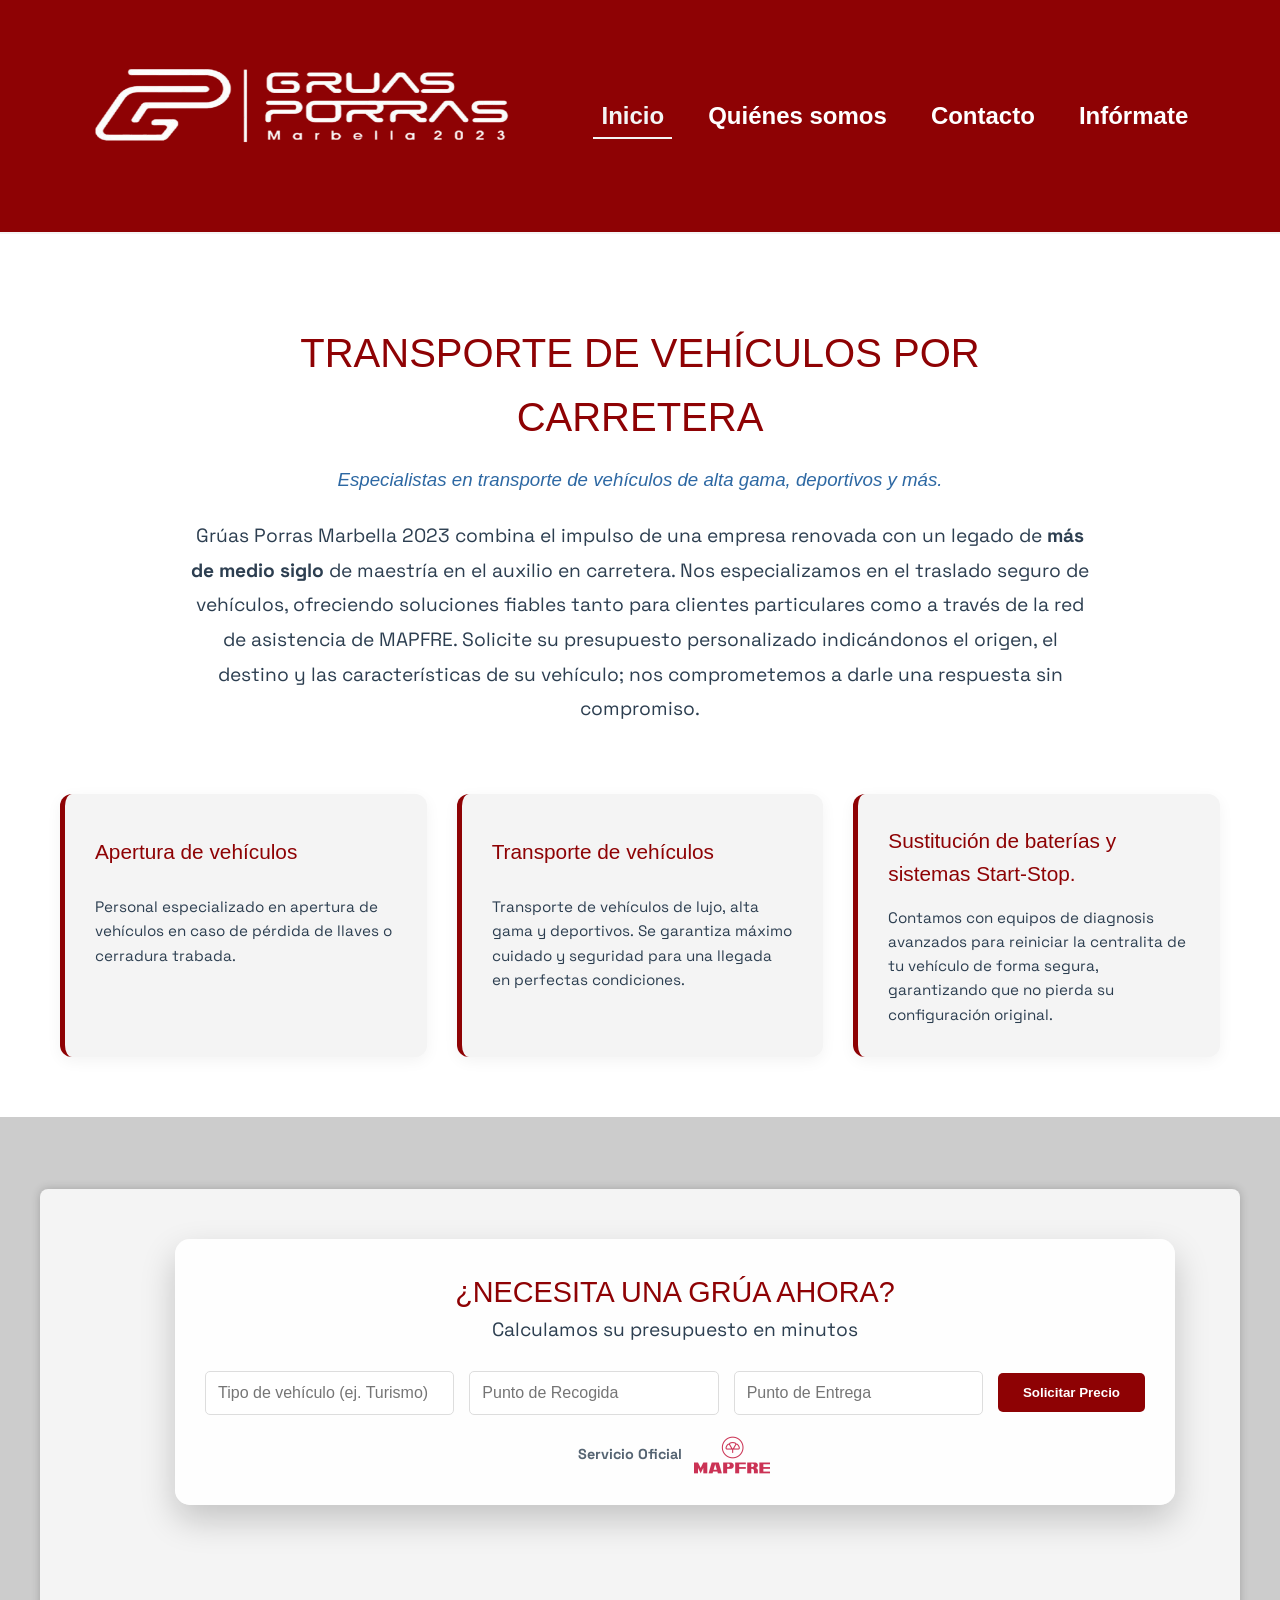
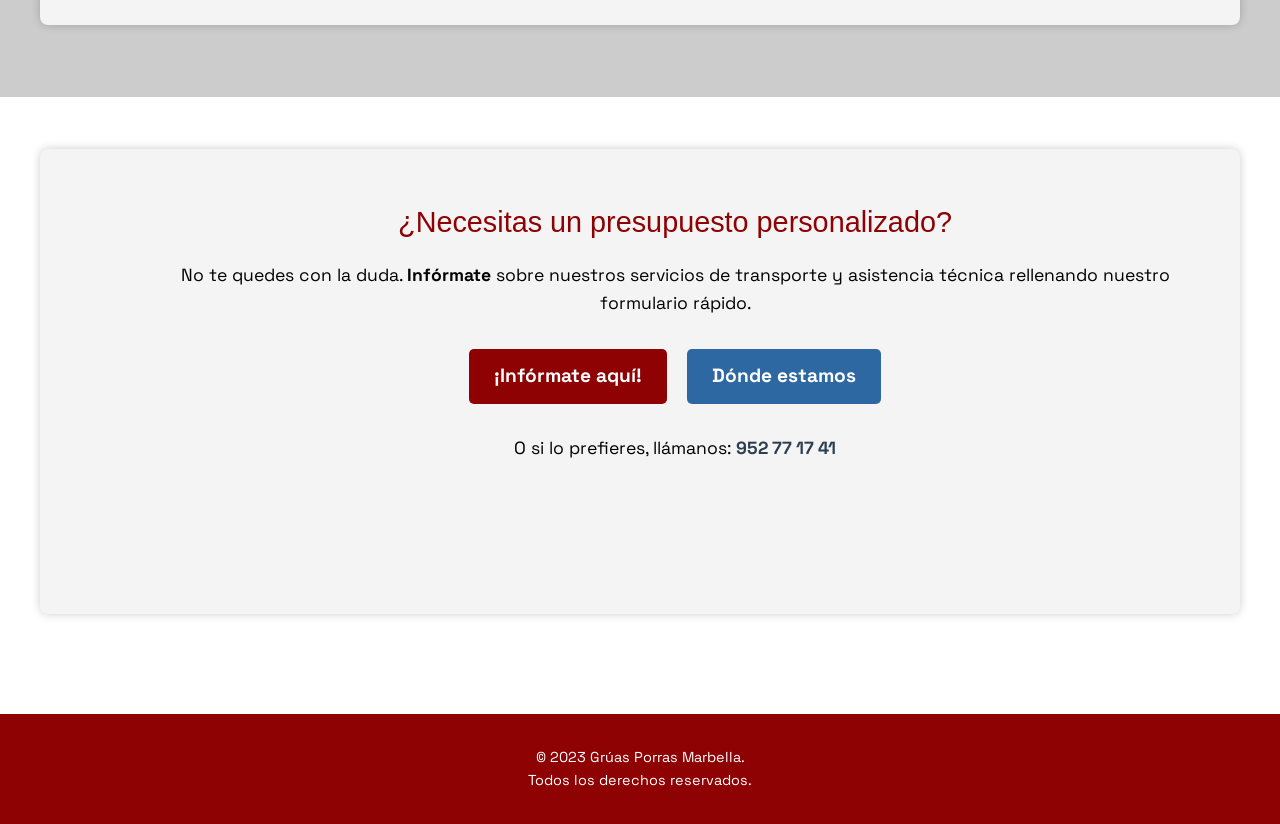
<file: index.html>
<!DOCTYPE html>
<html lang="es">
<head>
    <meta charset="UTF-8">
    <meta name="viewport" content="width=device-width, initial-scale=1.0">
    <title>Grúas Porras Marbella 2023 - Transporte de vehículos</title>
    
    <link rel="preconnect" href="https://fonts.googleapis.com">
    <link rel="preconnect" href="https://fonts.gstatic.com" crossorigin>
    <link href="https://fonts.googleapis.com/css2?family=Anta&family=Space+Grotesk&display=swap" rel="stylesheet">

    <link rel="stylesheet" href="docs/css/estilos.css">
</head>
<body>

     <!-- NAVBAR -->
    <header>
            <nav class="navbar">
            <a href="index.html" class="logo-link">       
                <img src="docs/img/logo_gpm.png" alt="Gruas Porras Marbella 2023" class="logo-img" width="666" height="374">
            </a>
            <ul class="nav-links">
                <li><a href="index.html" class="activo">Inicio</a></li>
                <li><a href="docs/views/quienes_somos.html">Quiénes somos</a></li>
                <li><a href="docs/views/contacto.html">Contacto</a></li>
                <li><a href="docs/views/informacion.html">Infórmate</a></li>
            </ul>
        </nav>
    </header>

    <section class="hero">
        <div class="hero-texto">
            <h1>Transporte de vehículos por carretera</h1>
            <h3>Especialistas en transporte de vehículos de alta gama, deportivos y más.</h3>
                    <p>Grúas Porras Marbella 2023 combina el impulso de una empresa renovada con un legado de <strong>más de medio siglo</strong> de maestría en el auxilio en carretera. Nos especializamos en el traslado seguro de vehículos, ofreciendo soluciones fiables tanto para clientes particulares como a través de la red de asistencia de MAPFRE. Solicite su presupuesto personalizado indicándonos el origen, el destino y las características de su vehículo; nos comprometemos a darle una respuesta sin compromiso.</p>
        </div>
    </section>

    <main class="servicios">
        <article class="servicio-card">
            <h3>Apertura de vehículos</h3>
            <p>Personal especializado en apertura de vehículos en caso de pérdida de llaves o cerradura trabada.</p>
        </article>
        <article class="servicio-card">
            <h3>Transporte de vehículos</h3>
            <p>Transporte de vehículos de lujo, alta gama y deportivos. Se garantiza máximo cuidado y seguridad para una llegada en perfectas condiciones.</p>
        </article>
          <article class="servicio-card">
            <h3>Sustitución de baterías  y sistemas Start-Stop.</h3>
            <p>Contamos con equipos de diagnosis avanzados para reiniciar la centralita de tu vehículo de forma segura, garantizando que no pierda su configuración original.</p>
        </article>
    </main>

    <section class="presupuesto-rapido">
        <div class="container">
            <div class="glass-card">
                <div class="presupuesto-header">
                    <h3>¿Necesita una grúa ahora?</h3>
                    <p>Calculamos su presupuesto en minutos</p>
                </div>
                <form class="form-horizontal">
                    <input type="text" placeholder="Tipo de vehículo (ej. Turismo)" required>
                    <input type="text" placeholder="Punto de Recogida" required>
                    <input type="text" placeholder="Punto de Entrega" required>
                    <button type="submit" class="btn-rojo">Solicitar Precio</button>
                </form>
                <div class="mapfre-badge">
                    <span>Servicio Oficial</span>
                    <img src="docs/img/mapfre_logo.png" alt="MAPFRE" width="80">
                </div>
            </div>
        </div>
    </section>

    <section class="info-cta">
        <div class="container">
            <h2>¿Necesitas un presupuesto personalizado?</h2>
            <p>
                No te quedes con la duda. <strong>Infórmate</strong> sobre nuestros servicios de transporte 
                y asistencia técnica rellenando nuestro formulario rápido.
            </p>
            
            <div class="botones-container">
                <a href="docs/views/informacion.html" class="btn-principal">¡Infórmate aquí!</a>
                <a href="docs/views/contacto.html" class="btn-secundario">Dónde estamos</a>
            </div>

            <p class="contacto-texto">
                O si lo prefieres, llámanos: <a href="tel:+34952771741"><strong>952 77 17 41</strong></a>
            </p>
        </div>
    </section>
    
    <footer>
        <p>&copy; 2023 Grúas Porras Marbella.<br> Todos los derechos reservados.</p>
    </footer>

</body>
</html>
</file>
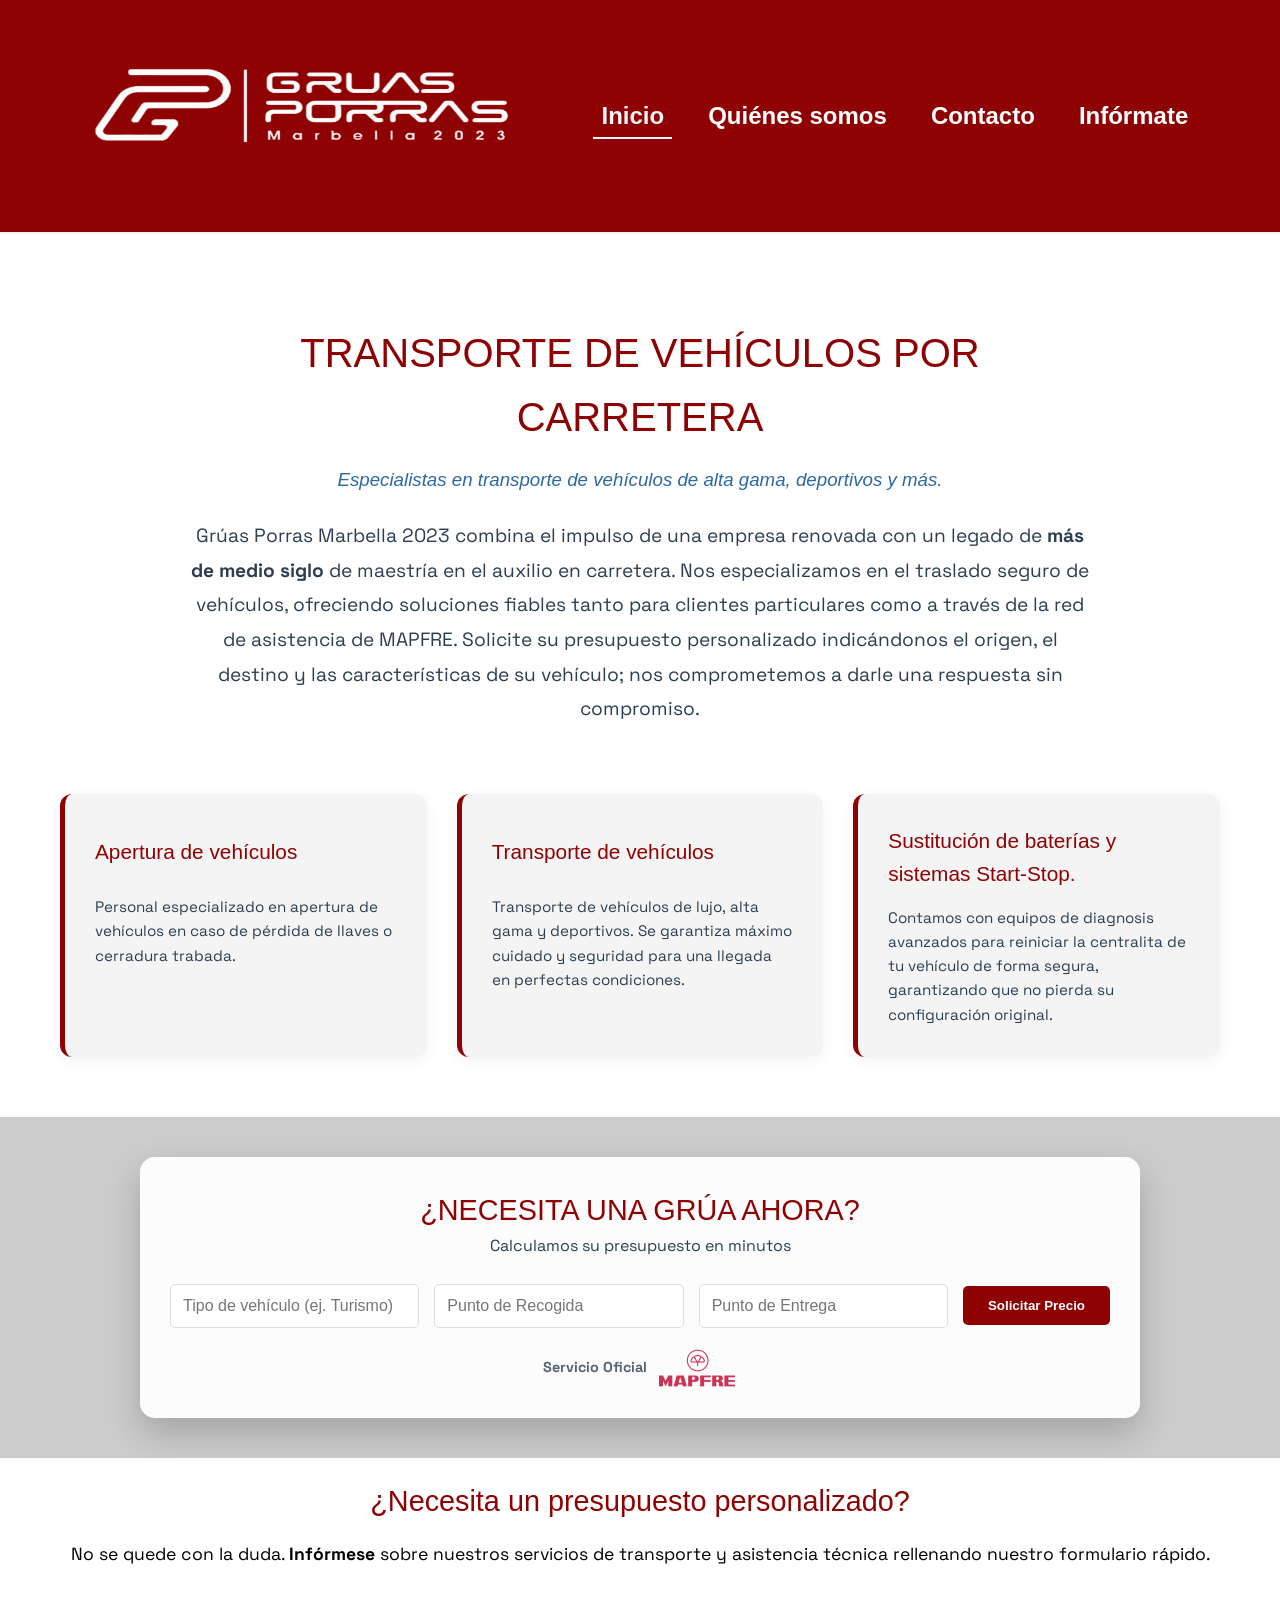
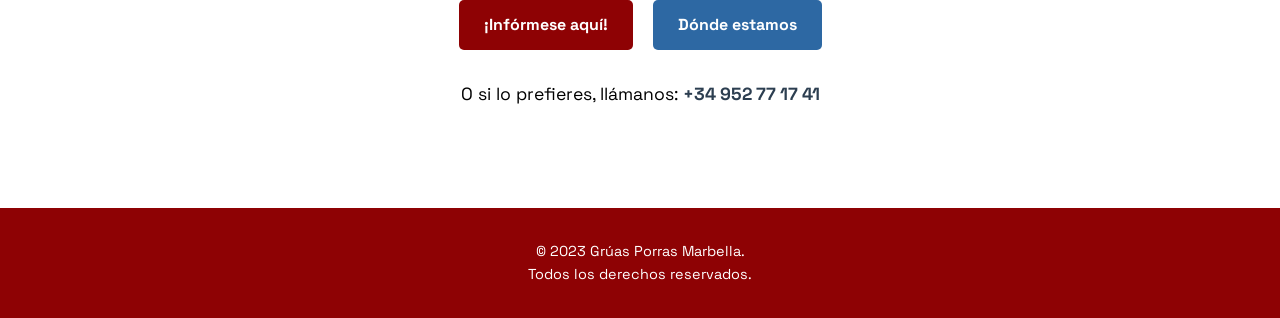
<file: docs/index.html>
<!DOCTYPE html>
<html lang="es">
<head>
    <meta charset="UTF-8">
    <meta name="viewport" content="width=device-width, initial-scale=1.0">
    <title>Grúas Porras Marbella 2023 - Transporte de vehículos</title>
    
    <link rel="preconnect" href="https://fonts.googleapis.com">
    <link rel="preconnect" href="https://fonts.gstatic.com" crossorigin>
    <link href="https://fonts.googleapis.com/css2?family=Anta&family=Space+Grotesk&display=swap" rel="stylesheet">

    <link rel="stylesheet" href="css/estilos.css">
</head>
<body>

     <!-- NAVBAR -->
    <header>
            <nav class="navbar">
            <a href="index.html" class="logo-link">       
                <img src="img/logo_gpm.png" alt="Gruas Porras Marbella 2023" class="logo-img" width="666" height="374">
            </a>
            <ul class="nav-links">
                <li><a href="index.html" class="activo">Inicio</a></li>
                <li><a href="views/quienes_somos.html">Quiénes somos</a></li>
                <li><a href="views/contacto.html">Contacto</a></li>
                <li><a href="views/informacion.html">Infórmate</a></li>
            </ul>
        </nav>
    </header>

    <section class="hero">
        <div class="hero-texto">
            <h1>Transporte de vehículos por carretera</h1>
            <h3>Especialistas en transporte de vehículos de alta gama, deportivos y más.</h3>
                    <p>Grúas Porras Marbella 2023 combina el impulso de una empresa renovada con un legado de <strong>más de medio siglo</strong> de maestría en el auxilio en carretera. Nos especializamos en el traslado seguro de vehículos, ofreciendo soluciones fiables tanto para clientes particulares como a través de la red de asistencia de MAPFRE. Solicite su presupuesto personalizado indicándonos el origen, el destino y las características de su vehículo; nos comprometemos a darle una respuesta sin compromiso.</p>
        </div>
    </section>

    <main class="servicios">
        <article class="servicio-card">
            <h3>Apertura de vehículos</h3>
            <p>Personal especializado en apertura de vehículos en caso de pérdida de llaves o cerradura trabada.</p>
        </article>
        <article class="servicio-card">
            <h3>Transporte de vehículos</h3>
            <p>Transporte de vehículos de lujo, alta gama y deportivos. Se garantiza máximo cuidado y seguridad para una llegada en perfectas condiciones.</p>
        </article>
          <article class="servicio-card">
            <h3>Sustitución de baterías  y sistemas Start-Stop.</h3>
            <p>Contamos con equipos de diagnosis avanzados para reiniciar la centralita de tu vehículo de forma segura, garantizando que no pierda su configuración original.</p>
        </article>
    </main>

    <section class="presupuesto-rapido">
            <div class="glass-card">
                <div class="presupuesto-header">
                    <h3>¿Necesita una grúa ahora?</h3>
                    <p>Calculamos su presupuesto en minutos</p>
                </div>
                <form class="form-horizontal">
                    <input type="text" placeholder="Tipo de vehículo (ej. Turismo)" required>
                    <input type="text" placeholder="Punto de Recogida" required>
                    <input type="text" placeholder="Punto de Entrega" required>
                    <button type="submit" class="btn-rojo">Solicitar Precio</button>
                </form>
                <div class="mapfre-badge">
                    <span>Servicio Oficial</span>
                    <img src="img/mapfre_logo.png" alt="MAPFRE" width="80">
                </div>
            </div>
        </div>
    </section>

    <!--
    
    DATOS DEL FORMULARIO SE ENVÍEN AL CORREO AL SOLICITAR UNA GRÚA
     
    <form class="form-horizontal" action="https://formspree.io/f/tu-id-aqui" method="POST">
    <input type="text" name="vehiculo" placeholder="Tipo de vehículo" required>
    <input type="text" name="recogida" placeholder="Punto de Recogida" required>
    <input type="text" name="entrega" placeholder="Punto de Entrega" required>
    <button type="submit" class="btn-rojo">Solicitar Precio</button>
    </form>
    
    -->

    <section class="info-cta">
            <h2>¿Necesita un presupuesto personalizado?</h2>
            <p>
                No se quede con la duda. <strong>Infórmese</strong> sobre nuestros servicios de transporte 
                y asistencia técnica rellenando nuestro formulario rápido.
            </p>
            
            <div class="botones-container">
                <a href="views/informacion.html" class="btn-principal">¡Infórmese aquí!</a>
                <a href="views/contacto.html" class="btn-secundario">Dónde estamos</a>
            </div>

            <p class="contacto-texto">
                O si lo prefieres, llámanos: <a href="tel:+34952771741"><strong>+34 952 77 17 41</strong></a>
            </p>
    </section>
    
    <footer>
        <p>&copy; 2023 Grúas Porras Marbella.<br> Todos los derechos reservados.</p>
    </footer>

</body>
</html>
</file>
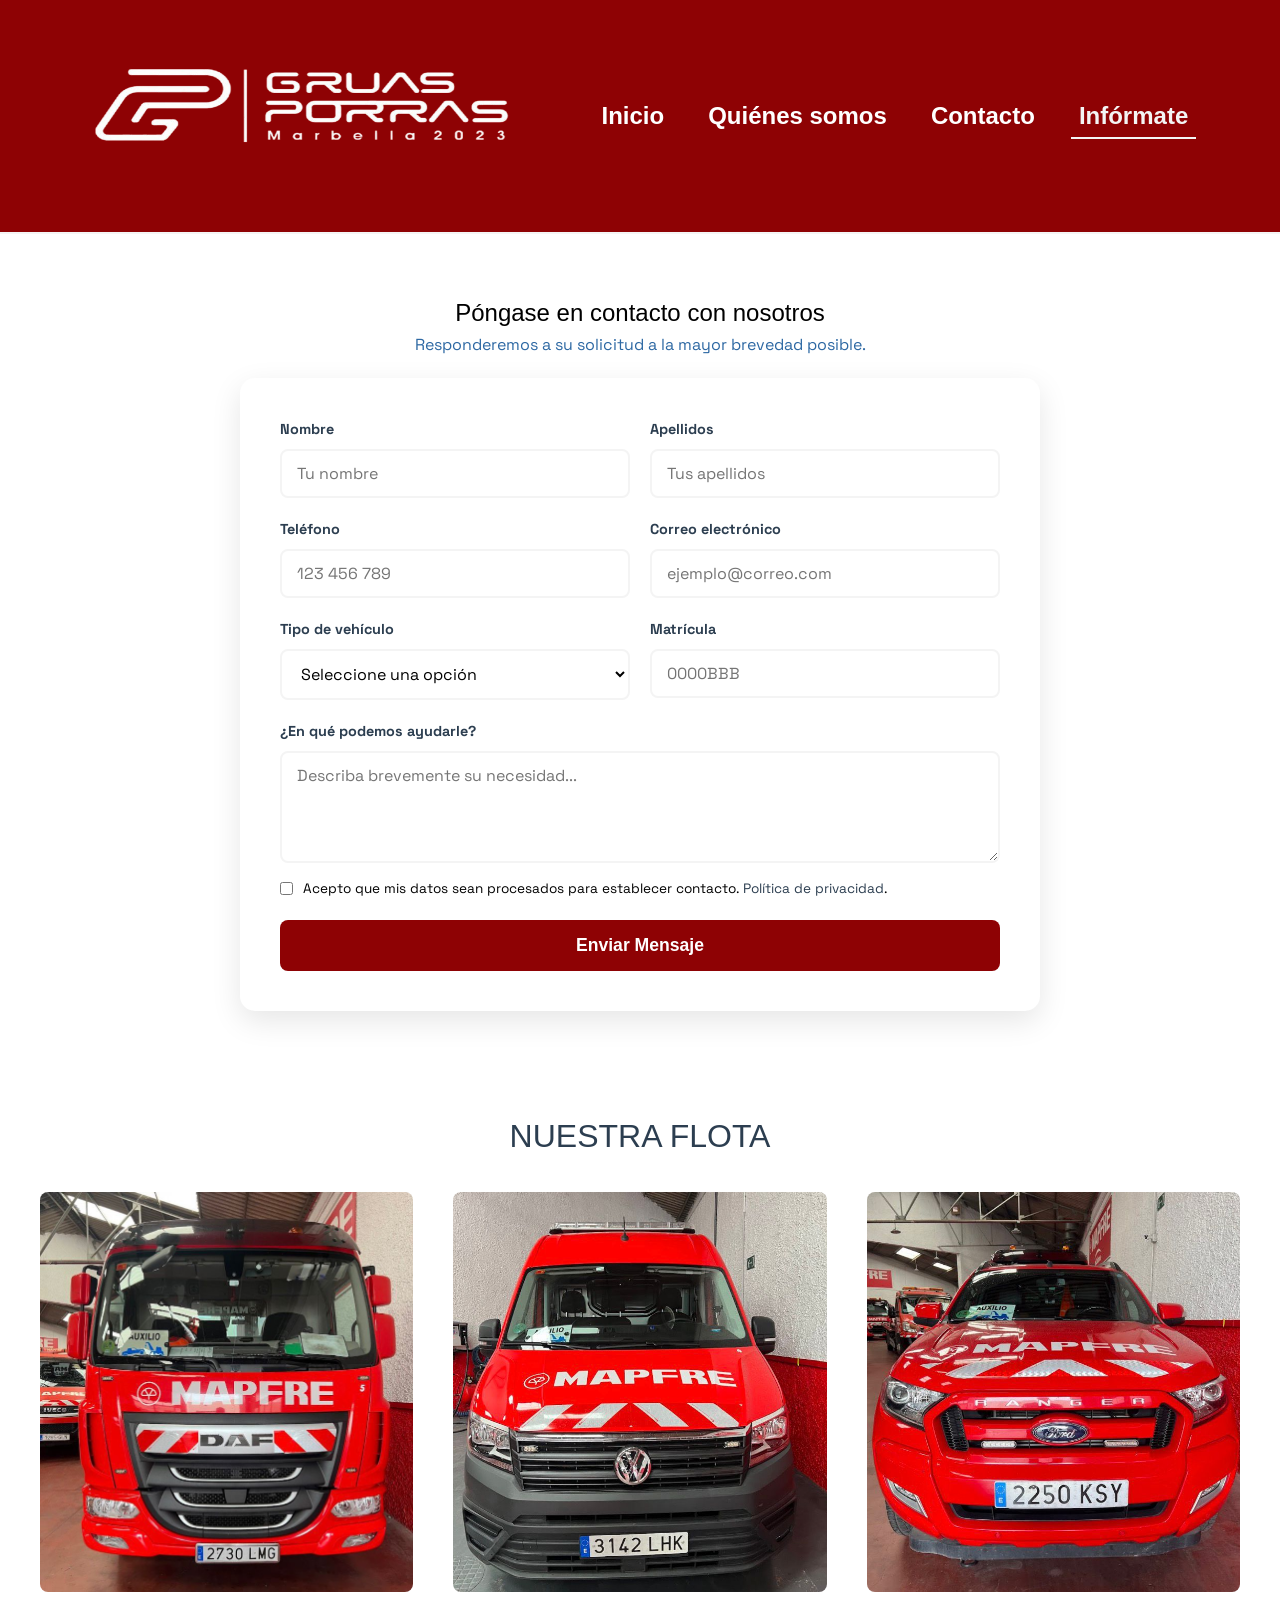
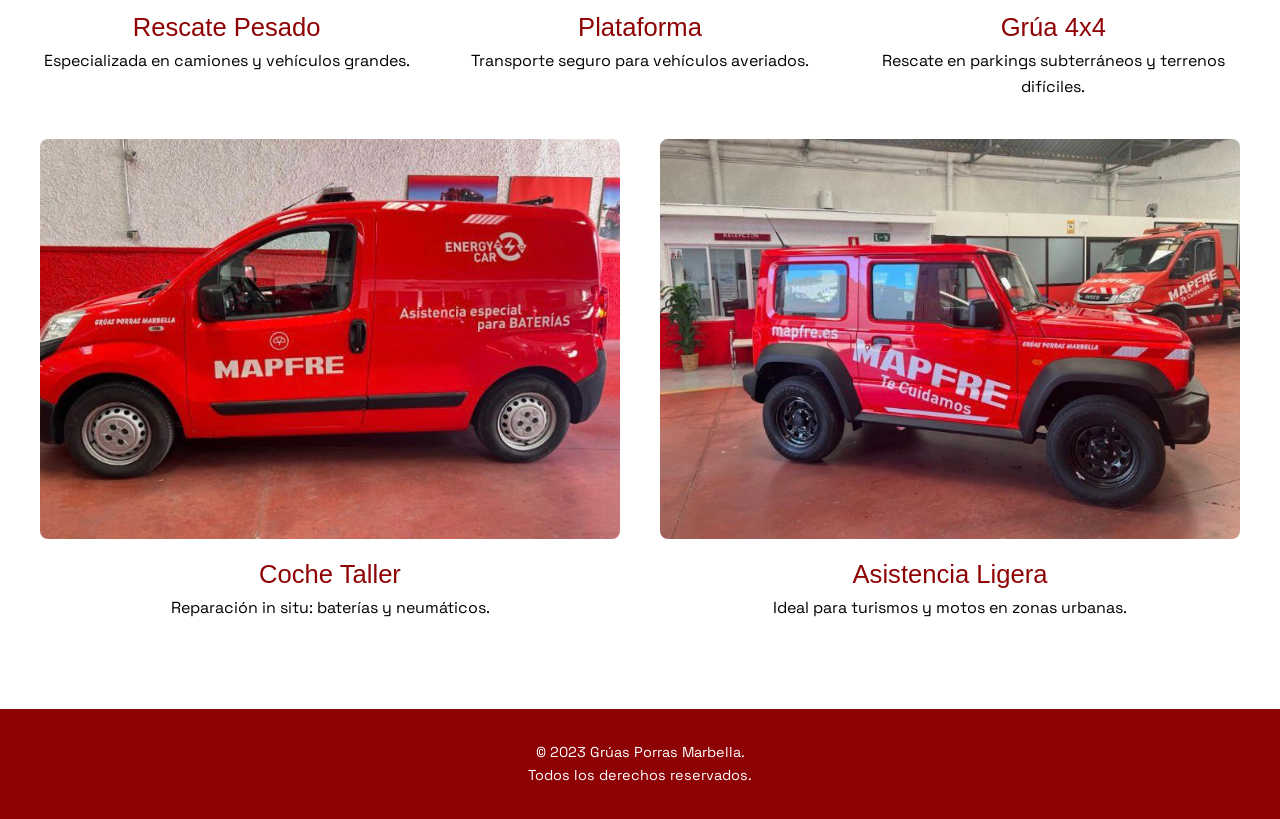
<file: docs/views/informacion.html>
<!DOCTYPE html>
<html lang="en">
<head>
    <meta charset="UTF-8">
    <meta name="viewport" content="width=device-width, initial-scale=1.0">
    <title>gpm - Información</title>

    <link rel="preconnect" href="https://fonts.googleapis.com">
    <link rel="preconnect" href="https://fonts.gstatic.com" crossorigin>
    <link href="https://fonts.googleapis.com/css2?family=Anta&family=Space+Grotesk&display=swap" rel="stylesheet">

    <link rel="stylesheet" href="../css/estilos.css">
</head>
<body>
        <!-- NAVBAR -->
    <header>
        <nav class="navbar">
            <a href="../index.html" class="logo-link">
                <img src="../img/logo_gpm.png" alt="Gruas Porras Marbella 2023" class="logo-img" width="666" height="374">
            </a>
  
        <ul class="nav-links">
            <li><a href="../index.html" >Inicio</a></li>
            <li><a href="../views/quienes_somos.html">Quiénes somos</a></li>
            <li><a href="../views/contacto.html" >Contacto</a></li>
            <li><a href="../views/informacion.html" class="activo">Infórmate</a></li>
        </ul>
        </nav>
    </header>

    <!--DATOS DEL CLIENTE -->
   <section class="contacto-form-section">
        <div class="form-container">
            <h2>Póngase en contacto con nosotros</h2>
            <p class="form-subtitle">Responderemos a su solicitud a la mayor brevedad posible.</p>
            
            <form action="#" method="POST" class="form-card">
                <div class="form-grid">
                    <div class="form-group">
                        <label for="nombre">Nombre</label>
                        <input type="text" id="nombre" name="nombre" placeholder="Tu nombre" required>
                    </div>

                    <div class="form-group">
                        <label for="apellidos">Apellidos</label>
                        <input type="text" id="apellidos" name="apellidos" placeholder="Tus apellidos" required>
                    </div>

                    <div class="form-group">
                        <label for="telefono">Teléfono</label>
                        <input type="tel" 
                            id="telefono" 
                            name="telefono" 
                            placeholder="123 456 789" 
                            maxlength="9" 
                            pattern="[0-9]{9}" 
                            title="Debe introducir un número de teléfono válido de 9 dígitos (ej: 600123456)" 
                            required>
                    </div>

                    <div class="form-group">
                        <label for="email">Correo electrónico</label>
                        <input type="email" id="email" name="email" placeholder="ejemplo@correo.com" required>
                    </div>
                 
                    <div class="form-group">
                            <label for="tipo-vehiculo">Tipo de vehículo</label>
                            <select id="tipo-vehiculo" name="tipo-vehiculo" required>
                                <option value="" disabled selected>Seleccione una opción</option>
                                <option value="turismo">Turismo / Berlina</option>
                                <option value="suv-4x4">SUV / 4x4</option>
                                <option value="deportivo">Deportivo / Alta gama</option>
                                <option value="furgoneta">Furgoneta / Comercial</option>
                                <option value="moto">Motocicleta</option>
                                <option value="pesado">Vehículo Pesado / Camión</option>
                            </select>
                    </div>

                    <div class="form-group">
                        <label for="matricula">Matrícula</label>
                        <input 
                        type="text" 
                        id="matricula" 
                        name="matricula" 
                        placeholder="0000BBB" 
                        maxlength="7" 
                        pattern="^[0-9]{4}[BCDFGHJKLMNPRSTVWXYZ]{3}$" 
                        title="Introduzca una matrícula válida (4 números y 3 letras, sin vocales. Ej: 0000BBB)" 
                        style="text-transform: uppercase;"
                        required>
                    </div>
                </div>
                 

                <div class="form-group full-width">
                    <label for="mensaje">¿En qué podemos ayudarle?</label>
                    <textarea id="mensaje" name="mensaje" rows="4" placeholder="Describa brevemente su necesidad..."></textarea>
                </div>

                <div class="checkbox-container">
                    <input type="checkbox" id="consentimiento" name="consentimiento" required>
                    <label for="consentimiento">
                        Acepto que mis datos sean procesados para establecer contacto. 
                        <a href="#">Política de privacidad</a>.
                    </label>
                </div>

                <button type="submit" class="btn-enviar">Enviar Mensaje</button>
            </form>
        </div>
    </section>

    <!--FLOTA DE VEHÍCULOS -->
    <section class="vehiculos-section">
        <h2>NUESTRA FLOTA</h2>
        <div class="grid-vehiculos">
            <div class="card-vehiculo">
                <img src="../img/veh_aux1.jpeg" alt="Rescate Pesado" width="750" height="803">
                <h3>Rescate Pesado</h3>
                <p>Especializada en camiones y vehículos grandes.</p>
            </div>
            <div class="card-vehiculo">
                <img src="../img/veh_aux3.jpeg" alt="Camión plataforma" width="750" height="782">
                <h3>Plataforma</h3>
                <p>Transporte seguro para vehículos averiados.</p>
            </div>
            <div class="card-vehiculo">
                <img src="../img/veh_aux2.jpeg" alt="Vehículo Especial" width="750" height="764">
                <h3>Grúa 4x4</h3>
                <p>Rescate en parkings subterráneos y terrenos difíciles.</p>
            </div> 
            <div class="card-vehiculo">
                <img src="../img/veh_baterias.jpeg" alt="Coche Taller" width="750" height="495">
                <h3>Coche Taller</h3>
                <p>Reparación in situ: baterías y neumáticos.</p>
            </div>
             
             <div class="card-vehiculo">
                <img src="../img/veh_gpm.jpeg" alt="Asistencia Ligera" width="750" height="504">
                <h3>Asistencia Ligera</h3>
                <p>Ideal para turismos y motos en zonas urbanas.</p>
            </div>
        </div>
    </section>

      
    <footer>
        <p>&copy; 2023 Grúas Porras Marbella.<br> Todos los derechos reservados.</p>
    </footer>

</body>

</html>
</file>
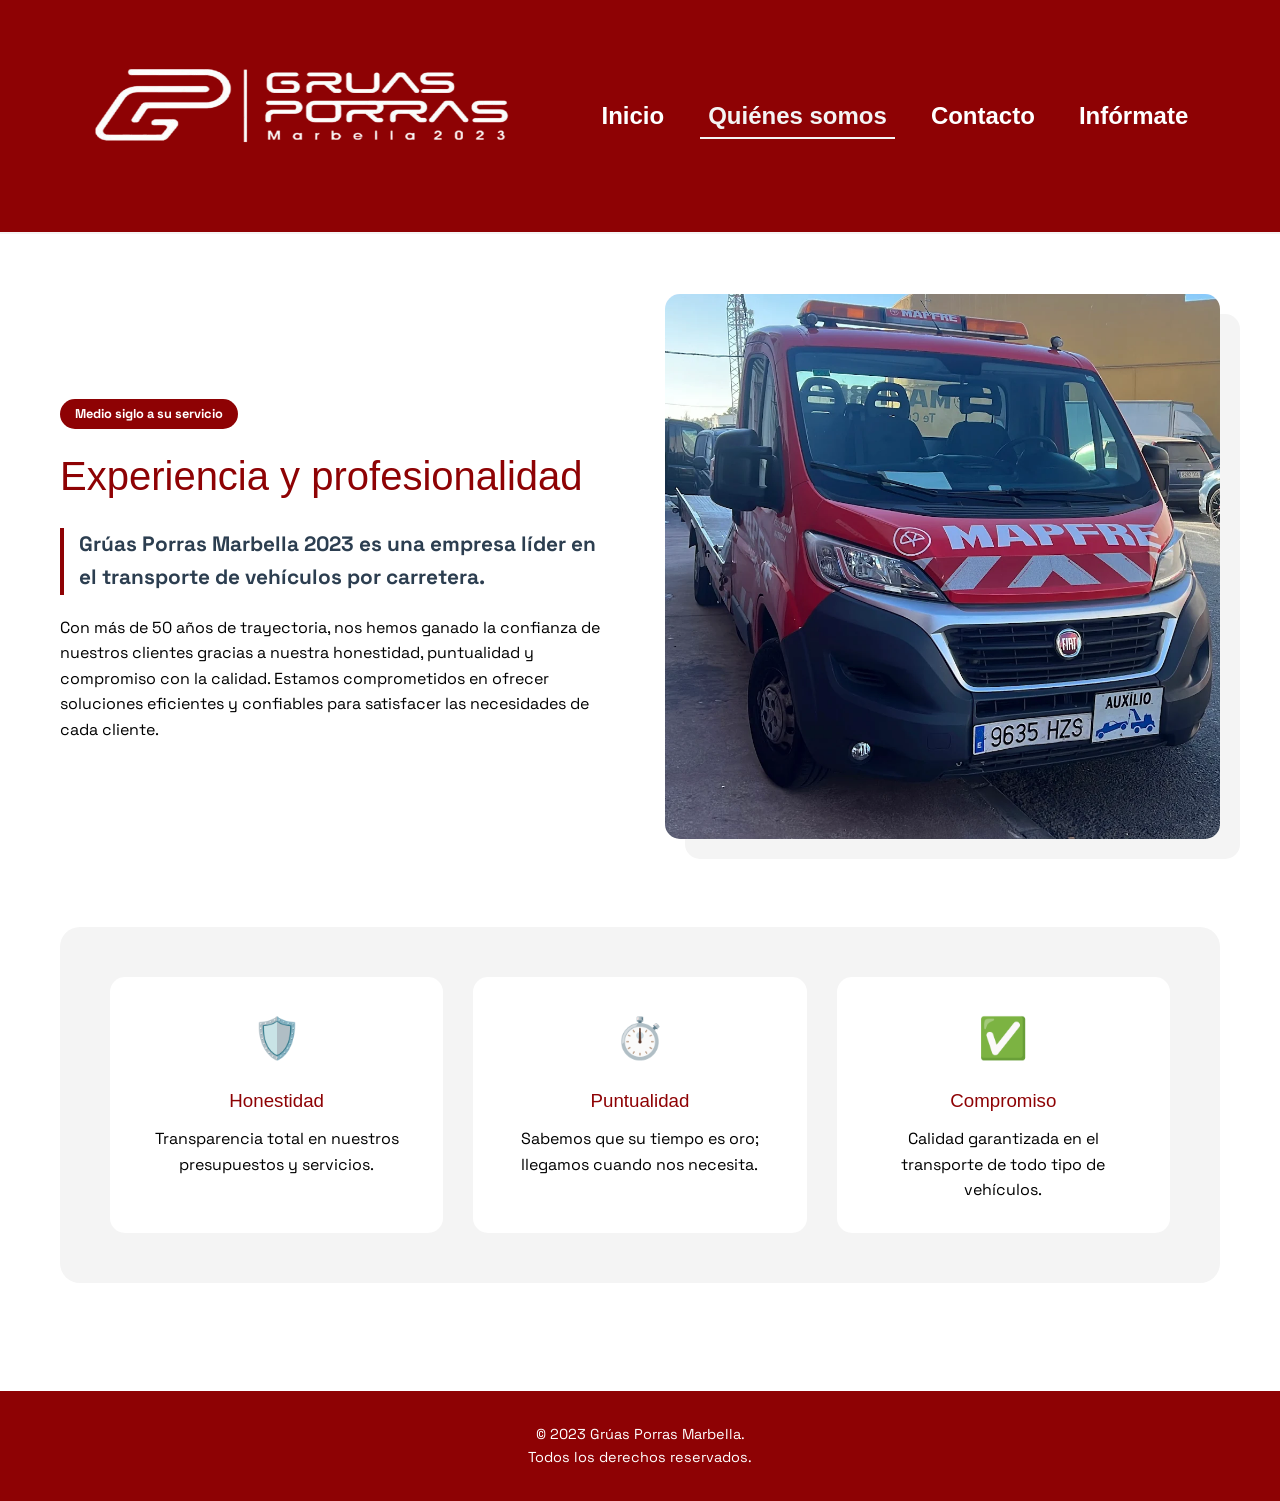
<file: docs/views/quienes_somos.html>
<!DOCTYPE html>
<html lang="en">
<head>
    <meta charset="UTF-8">
    <meta name="viewport" content="width=device-width, initial-scale=1.0">
    <title>gmp - Quienes somos</title>

    <link rel="preconnect" href="https://fonts.googleapis.com">
    <link rel="preconnect" href="https://fonts.gstatic.com" crossorigin>
    <link href="https://fonts.googleapis.com/css2?family=Anta&family=Space+Grotesk&display=swap" rel="stylesheet">

    <link rel="stylesheet" href="../css/estilos.css">
</head>
<body>
    <!-- NAVBAR -->
    <header>
        <nav class="navbar">
            <a href="../index.html" class="logo-link">
                <img src="../img/logo_gpm.png" alt="Gruas Porras Marbella 2023" class="logo-img" width="666" height="374">
            </a>
    
        <ul class="nav-links">
            <li><a href="../index.html" >Inicio</a></li>
            <li><a href="quienes_somos.html" class="activo">Quiénes somos</a></li>
            <li><a href="contacto.html">Contacto</a></li>
            <li><a href="informacion.html">Infórmate</a></li>
        </ul>
        </nav>
    </header>

    <main class="quienes-somos">
        <section class="historia-section">
            <div class="historia-contenedor">
                <div class="historia-texto">
                    <span class="badget">Medio siglo a su servicio</span>
                    <h2>Experiencia y profesionalidad</h2>
                    <p class="destacado">
                        Grúas Porras Marbella 2023 es una empresa líder en el transporte de vehículos por carretera.
                    </p>
                    <p>
                        Con más de 50 años de trayectoria, nos hemos ganado la confianza de nuestros clientes gracias a nuestra honestidad, puntualidad y compromiso con la calidad. Estamos comprometidos en ofrecer soluciones eficientes y confiables para satisfacer las necesidades de cada cliente.
                    </p>
                </div>
                <div class="historia-imagen">
                    <img src="../img/grua_ext.webp" alt="Equipo de Grúas Porras">
                </div>
            </div>
        </section>

        <section class="valores-section">
            <div class="grid-valores">
                <div class="valor-card">
                    <div class="icono">🛡️</div>
                    <h3>Honestidad</h3>
                    <p>Transparencia total en nuestros presupuestos y servicios.</p>
                </div>
                <div class="valor-card">
                    <div class="icono">⏱️</div>
                    <h3>Puntualidad</h3>
                    <p>Sabemos que su tiempo es oro; llegamos cuando nos necesita.</p>
                </div>
                <div class="valor-card">
                    <div class="icono">✅</div>
                    <h3>Compromiso</h3>
                    <p>Calidad garantizada en el transporte de todo tipo de vehículos.</p>
                </div>
            </div>
        </section>
    </main>

    <footer>
        <p>&copy; 2023 Grúas Porras Marbella.<br> Todos los derechos reservados.</p>
    </footer>

</body>
</html>
</file>
<file: docs/css/estilos.css>
:root{
  --rojo: #8E0204;
  --blanco: #FFFFFF;
  --gris-suave: #F4F4F4;
  --texto-principal: #2C3E50;
  --azul: #2d68a3;
}

* {
margin: 0;
padding: 0;
box-sizing: border-box;
}

body {
font-family: "Space Grotesk", Arial, Helvetica, sans-serif;
font-weight: 400;
font-style: normal;
background-color: var(--blanco);
color: var(--negro);
line-height: 1.6;
}
h1, h2, h3 {
  font-family: "Anata", 'Franklin Gothic Medium', 'Arial Narrow', Arial, sans-serif;
  font-weight: 400;
  font-style: normal
}
a {
text-decoration: none;
color: var(--texto-principal);
}
ul {
list-style: none;
}
header a{
  color: var(--blanco);
}

/* == NAVBAR == */
.navbar {
background-color: var(--rojo);
border-bottom: 2px solid var(--gris-suave);
position:relative;
top: 0;
width: 100%;
padding: 1rem 3rem;
display: flex;
justify-content:space-evenly;
align-items: center;
z-index: 1000;
}
h1.logo{
  font-size: 30px;
  margin: 0;
}
.logo {
font-size: 1.5rem;
color: var(--blanco);
}

.logo-img {
height: 200px;
width: 450px;
}
.logo-link {
 display: flex;
 align-items: center;
 text-decoration: none;
}
.nav-links li {
display: inline;
margin-left: 1.5rem;
}
.nav-links a {
padding: 0.5rem;
color: var(--blanco);
font-weight: bold;
font-size: x-large;
font-family: 'Anata', 'Franklin Gothic Medium', 'Arial Narrow', Arial, sans-serif;
}
.nav-links a.activo,
.nav-links a:hover {
color: var(--gris-suave);
border-bottom: 2px solid var(--gris-suave);
}

/* ==INICIO==*/
/* SECCIÓN HERO */
.hero {
  min-height: 60vh;
  padding: 80px 20px 40px 20px; 
  color: var(--texto-principal);
  text-align: center;
  display: flex;
  justify-content: center;
  align-items: center
}

.hero-texto {
    max-width: 900px; /* Para que el párrafo no sea demasiado largo y canse la vista */
}

.hero-texto h1 {
    font-size: 2.5rem;
    color: var(--rojo);
    margin-bottom: 1rem;
    text-transform: uppercase;
}

.hero-texto h3 {
    color: var(--azul);
    margin-bottom: 1.5rem;
    font-style: italic;
}

.hero-texto p {
    font-size: 1.2rem;
    line-height: 1.8;
    text-align: center;
}

/* == SECCIÓN SERVICIOS (Cuadrícula 3x1) == */
.servicios {
padding: 20px 20px 60px 20px; 
    max-width: 1200px;
    margin: 0 auto;
    display: grid;
    grid-template-columns: repeat(3, 1fr); 
    gap: 30px;
}

.servicio-card {
    background-color: var(--gris-suave);
    padding: 30px;
    border-radius: 12px;
    border-left: 5px solid var(--rojo); /* Detalle de marca */
    box-shadow: 0 4px 15px rgba(0,0,0,0.05);
    transition: transform 0.3s ease, box-shadow 0.3s ease;
}

.servicio-card:hover {
    transform: translateY(-10px);
    box-shadow: 0 10px 25px rgba(142, 2, 4, 0.1);
}

.servicio-card h3 {
    color: var(--rojo);
    margin-bottom: 15px;
    font-size: 1.3rem;
    min-height: 3.5rem; /* Alinea los textos si unos son más largos que otros */
    display: flex;
    align-items: center;
}

.servicio-card p {
    color: var(--texto-principal);
    font-size: 0.95rem;
}

/* SECCION INFO-CTA */
.info-cta {
    padding: 20px 20px;
    background-color: var(--blanco);
    text-align: center;
}

.info-cta h2 {
    color: var(--rojo);
    font-size: 1.8rem;
    margin-bottom: 1rem;
}

.info-cta p {
    font-size: 1.1rem;
    margin-bottom: 2rem;
}

.botones-container {
    display: flex;
    justify-content: center;
    gap: 20px;
    padding-bottom: 30px;
}

.btn-principal, .btn-secundario {
    padding: 12px 25px;
    border-radius: 5px;
    font-weight: bold;
    cursor: pointer;
}

.btn-principal {
    background-color: var(--rojo);
    color: var(--blanco);
}

.btn-secundario {
    background-color: var(--azul);
    color: var(--blanco);
}

/* == SECCIÓN PRESUPUESTO RÁPIDO == */
.presupuesto-rapido {
    padding: 40px 0;
    background-color: rgba(0, 0, 0, 0.2);
    background-size: cover;
    background-position: center;
    color: white;
}

.glass-card {
    background: rgba(255, 255, 255, 0.95);
    padding: 30px;
    border-radius: 15px;
    box-shadow: 0 15px 35px rgba(0,0,0,0.2);
    max-width: 1000px;
    margin: 0 auto;
    color: var(--texto-principal);
}

.presupuesto-header {
    text-align: center;
    margin-bottom: 25px;
}

.presupuesto-header h3 {
    color: var(--rojo);
    font-size: 1.8rem;
    text-transform: uppercase;
}

.form-horizontal {
    display: grid;
    grid-template-columns: repeat(3, 1fr) auto; /* 3 inputs y el botón */
    gap: 15px;
    align-items: center;
}

.form-horizontal input {
    padding: 12px;
    border: 1px solid #ddd;
    border-radius: 5px;
    font-size: 1rem;
}

.btn-rojo {
    background-color: var(--rojo);
    color: white;
    border: none;
    padding: 12px 25px;
    border-radius: 5px;
    font-weight: bold;
    cursor: pointer;
    transition: 0.3s;
}

.btn-rojo:hover {
    background-color: #6a0103;
    transform: scale(1.05);
}

.mapfre-badge {
    display: flex;
    align-items: center;
    justify-content: center;
    gap: 10px;
    margin-top: 20px;
    font-size: 0.9rem;
    font-weight: bold;
    opacity: 0.8;
}

/* ==QUIENES SOMOS== */

.quienes-somos {
    padding: 60px 20px;
    max-width: 1200px;
    margin: 0 auto;
}

/* Sección Historia (Texto + Imagen) */
.historia-contenedor {
    display: grid;
    grid-template-columns: 1fr 1fr;
    gap: 50px;
    align-items: center;
    margin-bottom: 80px;
}

.badget {
    display: inline-block;
    background-color: var(--rojo);
    color: white;
    padding: 5px 15px;
    border-radius: 20px;
    font-size: 0.8rem;
    font-weight: bold;
    margin-bottom: 15px;
}

.historia-texto h2 {
    color: var(--rojo);
    font-size: 2.5rem;
    margin-bottom: 20px;
}

.destacado {
    font-size: 1.3rem;
    font-weight: bold;
    color: var(--texto-principal);
    margin-bottom: 20px;
    border-left: 4px solid var(--rojo);
    padding-left: 15px;
}

.historia-imagen img {
    width: 100%;
    border-radius: 15px;
    box-shadow: 20px 20px 0px var(--gris-suave); /* Efecto decorativo */
}

/* Sección de Valores (Grid 1x3) */
.valores-section {
    background-color: var(--gris-suave);
    padding: 50px;
    border-radius: 20px;
    text-align: center;
}

.grid-valores {
    display: grid;
    grid-template-columns: repeat(3, 1fr);
    gap: 30px;
}

.valor-card {
    background: white;
    padding: 30px;
    border-radius: 15px;
    transition: transform 0.3s;
}

.valor-card:hover {
    transform: translateY(-10px);
}

.valor-card .icono {
    font-size: 2.5rem;
    margin-bottom: 15px;
}

.valor-card h3 {
    color: var(--rojo);
    margin-bottom: 10px;
}


/* ==CONTACTO== */
.container{
  max-width: 1200px;
  margin: 2rem auto;
  padding: 50px 50px 120px 120px;
  background-color: var(--gris-suave);
  border-radius: 8px;
  box-shadow: 0 0 10px rgba(0, 0, 0, 0.2);
  font-size: 1.2rem;
}
#map { 
  height: 500px; 
  width: 100%; 
  margin-top: 24px;
  border-radius: 8px;
  z-index: 1;
  padding: auto;
}

/* == INFORMACIÓN==*/

.form-group input, 
.form-group textarea,
.form-group select {
    padding: 12px 15px;
    border: 2px solid var(--gris-suave);
    border-radius: 8px;
    font-family: inherit;
    font-size: 1rem;
    transition: all 0.3s ease;
    background-color: white; /* Asegura fondo blanco en el select */
}

.form-container p{
    margin-bottom: 20px;
    font-size: 1.0rem;
    color: var(--azul);
}

/* Efecto focus para el select también */
.form-group select:focus {
    outline: none;
    border-color: var(--rojo);
}

.vehiculos-section {
    padding: 40px 20px;
    background-color: var(--blanco-fondo);
    text-align: center;
}

.vehiculos-section h2 {
    color: var(--texto-principal);
    font-size: 2rem;
    margin-bottom: 30px;
}

/* FLOTA DE VEHÍCULOS*/
/* Contenedor principal */
.grid-vehiculos {
    display: grid;
    grid-template-columns: repeat(6, 1fr); /* 6 columnas para máxima flexibilidad */
    gap: 40px;
    max-width: 1200px;
    margin: 0 auto;
}

/* --- LAS 3 DE ARRIBA (Verticales/Rectangulares hacia arriba) --- */
.card-vehiculo:nth-child(1),
.card-vehiculo:nth-child(2),
.card-vehiculo:nth-child(3) {
    grid-column: span 2;
}

.card-vehiculo:nth-child(1) img,
.card-vehiculo:nth-child(2) img,
.card-vehiculo:nth-child(3) img {
    height: 400px; /* Mucho más alta para efecto vertical */
    object-fit: cover;
}

/* --- LAS 2 DE ABAJO (Horizontales y centradas) --- */
/* Asistencia Ligera */
.card-vehiculo:nth-child(4) {
    grid-column: 1 / span 3; /* Ocupa la mitad izquierda */
}

/* Coche Taller */
.card-vehiculo:nth-child(5) {
    grid-column: 4 / span 3; /* Ocupa la mitad derecha */
}

.card-vehiculo:nth-child(4) img,
.card-vehiculo:nth-child(5) img {
    height: 400px; /* Altura menor para que parezcan más anchas */
    object-fit: cover;
}

/* --- MEJORA VISUAL PARA LAS IMÁGENES --- */
.card-vehiculo img {
    width: 100%;
    border-radius: 8px;
    display: block;
    transition: transform 0.5s ease;
}

.card-vehiculo:hover img {
    transform: scale(1.03); /* Efecto zoom suave al pasar el ratón */
}

.grid-vehiculos h3{
    margin-top: 15px;
    color: var(--rojo);
    font-size: 1.6rem;
}

/* FORMULARIO DE CONTACTO */
/* Contenedor General */
.contacto-form-section {
    padding: 60px 20px;
    background-color: var(--blanco-fondo);
}

.form-container {
    max-width: 800px;
    margin: 0 auto;
    text-align: center;
}

.form-subtitle {
    margin-bottom: 30px;
    color: #666;
}

/* La Tarjeta del Formulario */
.form-card {
    background: #ffffff;
    padding: 40px;
    border-radius: 15px;
    box-shadow: 0 10px 30px rgba(0, 0, 0, 0.1);
    text-align: left;
}

/* Grid de 2 columnas */
.form-grid {
    display: grid;
    grid-template-columns: 1fr 1fr;
    gap: 20px;
    margin-bottom: 20px;
}

.form-group {
    display: flex;
    flex-direction: column;
}

.form-group label {
    font-weight: bold;
    margin-bottom: 8px;
    font-size: 0.9rem;
    color: var(--texto-principal);
}

/* Estilo de los Inputs */
.form-group input, 
.form-group textarea {
    padding: 12px 15px;
    border: 2px solid var(--gris-suave);
    border-radius: 8px;
    font-family: inherit;
    transition: all 0.3s ease;
}

.form-group input:focus, 
.form-group textarea:focus {
    outline: none;
    border-color: var(--rojo);
    box-shadow: 0 0 8px rgba(142, 2, 4, 0.1);
}

/* Botón Enviar */
.btn-enviar {
    background-color: var(--rojo);
    color: white;
    padding: 15px 30px;
    border: none;
    border-radius: 8px;
    font-size: 1.1rem;
    font-weight: bold;
    cursor: pointer;
    width: 100%;
    margin-top: 20px;
    transition: background 0.3s ease;
}

.btn-enviar:hover {
    background-color: #b30306;
}

/* Checkbox */
.checkbox-container {
    display: flex;
    align-items: flex-start;
    gap: 10px;
    margin-top: 15px;
    font-size: 0.85rem;
}

.checkbox-container input {
    margin-top: 4px;
}

/* ==FOOTER== */
footer {
background-color: var(--rojo);
color: var(--blanco) !important;
padding: 2rem;
text-align: center;
position: relative;
margin-top: 3rem;
width: 100%;
bottom: 0;
}
footer p {
color: var(--blanco);
font-size: 0.9rem;
}  

/* ============================================================
   RESPONSIVE DESIGN (De más grande a más pequeño)
   ============================================================ */

/* --- TABLETS Y PANTALLAS MEDIANAS (Hasta 1024px) --- */
@media (max-width: 1024px) {
    .servicios {
        grid-template-columns: repeat(2, 1fr); /* 2 columnas en servicios */
    }

    .historia-contenedor {
        grid-template-columns: 1fr; /* Quiénes somos: imagen y texto uno bajo otro */
        gap: 30px;
    }

    .form-horizontal {
        grid-template-columns: repeat(2, 1fr); /* El presupuesto rápido pasa a 2x2 */
    }
}

/*== PANTALLAS ULTRA GRANDES (Desde 1920px hasta 2560px+) ==*/
@media (min-width: 1920px) {
    /* Limitamos el ancho para que no se estire al infinito */
    .navbar, 
    .hero-texto, 
    .servicios, 
    .grid-vehiculos, 
    .form-container, 
    .historia-contenedor, 
    .grid-valores,
    .glass-card {
        max-width: 1600px; 
        margin-left: auto;
        margin-right: auto;
    }

    /* Aumentamos un poco el tamaño de fuente para que no se vea minúsculo */
    html {
        font-size: 18px; 
    }

    .hero-texto h1 {
        font-size: 4rem;
    }

    /* En estas pantallas, podemos permitir que la flota respire más */
    .grid-vehiculos {
        gap: 60px;
    }

    /* Las imágenes verticales pueden ser un poco más impactantes */
    .card-vehiculo:nth-child(1) img,
    .card-vehiculo:nth-child(2) img,
    .card-vehiculo:nth-child(3) img {
        height: 600px; 
    }

    /* SOLUCIÓN AL FOOTER VOLADOR */
    body {
        display: flex;
        flex-direction: column;
        min-height: 100vh; /* Obliga al cuerpo a medir toda la pantalla */
    }

    main, section:last-of-type {
        flex: 1; /* Empuja el footer hacia abajo */
    }

    footer {
        margin-top: auto; /* Anclaje final */
        width: 100%;
    }
}

/* --- TABLETS PEQUEÑAS (Hasta 850px) --- */
@media (max-width: 850px) {
    /* Navbar: Ajustamos el logo para que no ocupe tanto */
    .logo-img {
        width: 300px;
        height: auto;
    }

    /* Flota de Vehículos: Pasamos a 1 columna */
    .grid-vehiculos {
        display: flex;
        flex-direction: column;
        align-items: center;
        gap: 30px;
    }

    .card-vehiculo, 
    .card-vehiculo:nth-child(n) { /* Anulamos los spans de columnas */
        grid-column: span 6;
        width: 100%;
        max-width: 500px;
    }

    .card-vehiculo img {
        height: 250px !important; /* Altura uniforme para móviles */
    }

    .grid-valores {
        grid-template-columns: repeat(2, 1fr); /* Valores en 2 columnas */
    }
}

/* --- MÓVILES (Hasta 768px) --- */
@media (max-width: 768px) {
    .navbar {
        flex-direction: column; 
        padding: 1.5rem;
    }

    .nav-links {
        margin-top: 20px;
        display: flex;
        flex-direction: column;
        align-items: center;
        width: 100%;
    }

    .nav-links li {
        margin: 10px 0;
        margin-left: 0; /* Quitamos el margen lateral de escritorio */
    }

    /* Formulario de Información/Contacto */
    .form-grid {
        grid-template-columns: 1fr; /* Una sola columna para los inputs */
    }

    .container {
        padding: 20px; /* Reducimos el padding exagerado de 120px */
        margin: 1rem;
    }

    #map {
        height: 350px;
    }

    .glass-card {
        padding: 20px;
    }

    .form-horizontal {
        grid-template-columns: 1fr; /* Inputs del presupuesto uno bajo otro */
    }
}

/* --- MÓVILES PEQUEÑOS (Hasta 600px) --- */
@media (max-width: 600px) {
    .hero-texto h1 {
        font-size: 1.8rem;
    }

    .hero-texto p {
        font-size: 1rem;
    }

    .servicios {
        grid-template-columns: 1fr; /* 1 columna en servicios */
    }

    .grid-valores {
        grid-template-columns: 1fr; /* Valores en 1 columna */
    }

    .botones-container {
        flex-direction: column;
        width: 100%;
    }

    .btn-principal, .btn-secundario {
        width: 100%;
    }

    .historia-texto h2 {
        font-size: 1.8rem;
    }
}
</file>
